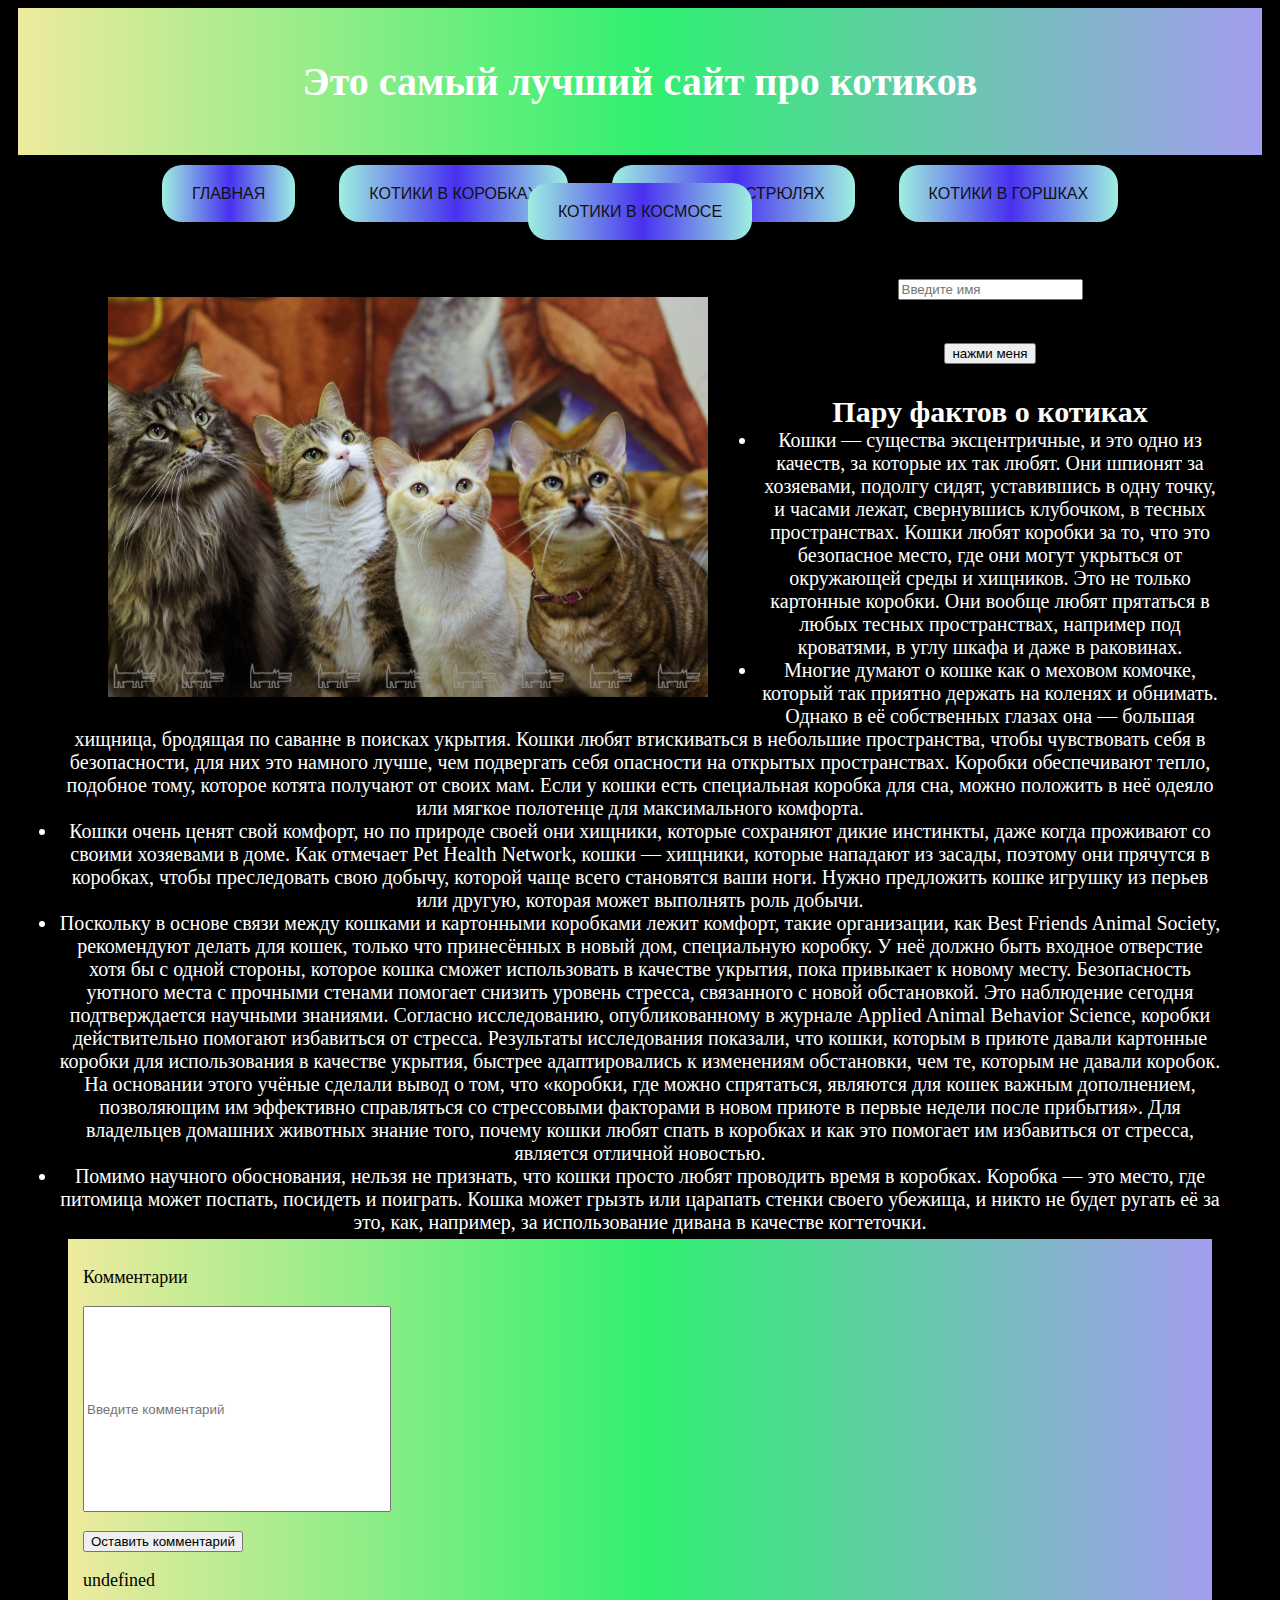
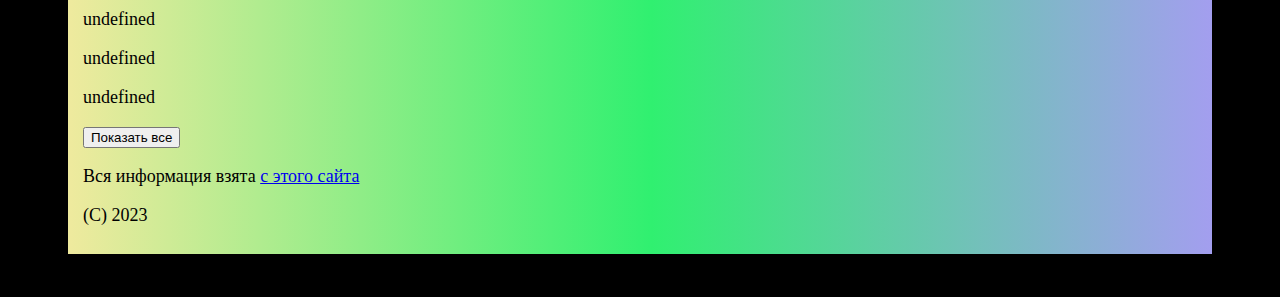
<file: index.html>
<!DOCTYPE html>
<html lang="en">
<head>
    <meta charset="UTF-8">
    <title>Котейки в коробках и прочем</title>
    <link rel="stylesheet" href="style.css">
    <script src="js/app.js" defer></script>
</head>
<body>
    <header>
        <h1 class="заголовок"><p>Это самый лучший сайт про котиков</p> </h1>
        <nav>
            <ul>
                <li >
                    <a href="index.html" class="menu"> Главная</a> 
                </li>
                <li >
                    <a href="cat_1.html" class="menu">Котики в коробках</a>
                </li>
                <li >
                    <a href="cat_3.html" class="menu">Котики в кастрюлях</a>
                </li>
                <li >
                    <a href="cat_2.html" class="menu">Котики в горшках</a>
                </li>
                <li >
                    <a href="cat_4.html" class="menu">Котики в космосе</a>
                </li>
            </ul>
        </nav>
    </header>
    <main>
            <img src="image/котикиСмотрят.jpg" alt="котики смотрят" width="600">
            <input type="text" id="name" value="" placeholder="Введите имя"> </input>
            <p>
                <button onclick="inputname();">нажми меня</button>
            </p>
             <strong> Пару фактов о котиках </strong>
                <li >
                    Кошки — существа эксцентричные, и это одно из качеств, за которые их так любят. Они шпионят за хозяевами, подолгу сидят, уставившись в одну точку, и часами лежат, свернувшись клубочком, в тесных пространствах. Кошки любят коробки за то, что это безопасное место, где они могут укрыться от окружающей среды и хищников. Это не только картонные коробки. Они вообще любят прятаться в любых тесных пространствах, например под кроватями, в углу шкафа и даже в раковинах.
                </li>
                <li >
                    Многие думают о кошке как о меховом комочке, который так приятно держать на коленях и обнимать. Однако в её собственных глазах она — большая хищница, бродящая по саванне в поисках укрытия. Кошки любят втискиваться в небольшие пространства, чтобы чувствовать себя в безопасности, для них это намного лучше, чем подвергать себя опасности на открытых пространствах. Коробки обеспечивают тепло, подобное тому, которое котята получают от своих мам. Если у кошки есть специальная коробка для сна, можно положить в неё одеяло или мягкое полотенце для максимального комфорта.
                </li>
                <li >
                    Кошки очень ценят свой комфорт, но по природе своей они хищники, которые сохраняют дикие инстинкты, даже когда проживают со своими хозяевами в доме. Как отмечает Pet Health Network, кошки — хищники, которые нападают из засады, поэтому они прячутся в коробках, чтобы преследовать свою добычу, которой чаще всего становятся ваши ноги. Нужно предложить кошке игрушку из перьев или другую, которая может выполнять роль добычи.
                </li>
                <li >
                    Поскольку в основе связи между кошками и картонными коробками лежит комфорт, такие организации, как Best Friends Animal Society, рекомендуют делать для кошек, только что принесённых в новый дом, специальную коробку. У неё должно быть входное отверстие хотя бы с одной стороны, которое кошка сможет использовать в качестве укрытия, пока привыкает к новому месту. Безопасность уютного места с прочными стенами помогает снизить уровень стресса, связанного с новой обстановкой.

Это наблюдение сегодня подтверждается научными знаниями. Согласно исследованию, опубликованному в журнале Applied Animal Behavior Science, коробки действительно помогают избавиться от стресса.

Результаты исследования показали, что кошки, которым в приюте давали картонные коробки для использования в качестве укрытия, быстрее адаптировались к изменениям обстановки, чем те, которым не давали коробок. На основании этого учёные сделали вывод о том, что «коробки, где можно спрятаться, являются для кошек важным дополнением, позволяющим им эффективно справляться со стрессовыми факторами в новом приюте в первые недели после прибытия». Для владельцев домашних животных знание того, почему кошки любят спать в коробках и как это помогает им избавиться от стресса, является отличной новостью.
                </li>
                <li >
                    Помимо научного обоснования, нельзя не признать, что кошки просто любят проводить время в коробках. Коробка — это место, где питомица может поспать, посидеть и поиграть. Кошка может грызть или царапать стенки своего убежища, и никто не будет ругать её за это, как, например, за использование дивана в качестве когтеточки.
                </li>
            
    <footer>
            <p>Комментарии</p>
            <input class="text" id="coment" value="" placeholder="Введите комментарий"> </input>
            <p>
                <button onclick="inputcom(); main();">Оставить комментарий</button>
            </p>
            <p id="result"></p>
            <p id="com1"></p>
            <p id="com2"></p>
            <p id="com3"></p>
            <p id="com4"></p>
            <p><button type="print" onclick="">Показать все</button></p>
        <p>Вся информация взята  <a href="https://www.hillspet.ru/cat-care/behavior-appearance/why-do-cats-like-cardboard-boxes#:~:text=%D0%9A%D0%BE%D1%88%D0%BA%D0%B8%20%D0%BB%D1%8E%D0%B1%D1%8F%D1%82%20%D0%BA%D0%BE%D1%80%D0%BE%D0%B1%D0%BA%D0%B8%20%D0%B7%D0%B0%20%D1%82%D0%BE,%D1%88%D0%BA%D0%B0%D1%84%D0%B0%20%D0%B8%20%D0%B4%D0%B0%D0%B6%D0%B5%20%D0%B2%20%D1%80%D0%B0%D0%BA%D0%BE%D0%B2%D0%B8%D0%BD%D0%B0%D1%85.">с этого сайта</a></p>
        <p>(C) 2023</p>
    </footer>
</body>
</html>
</file>
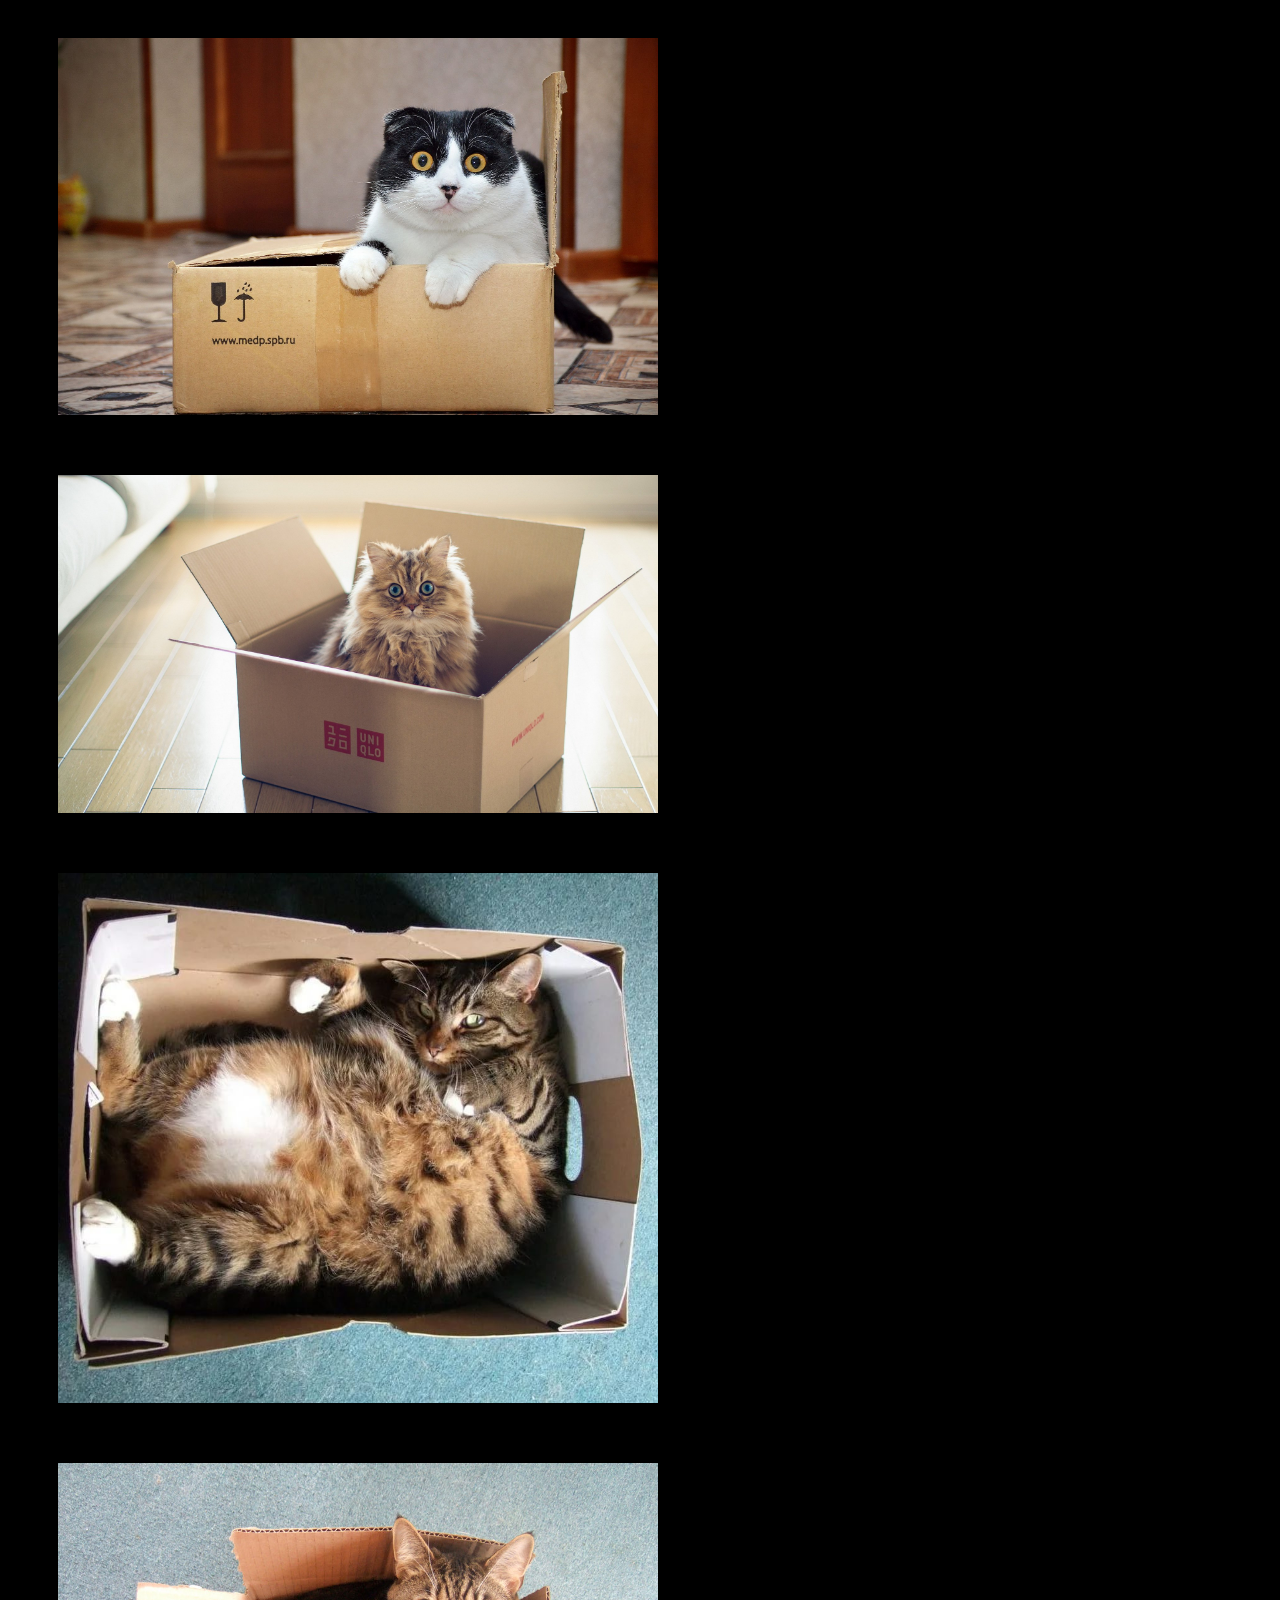
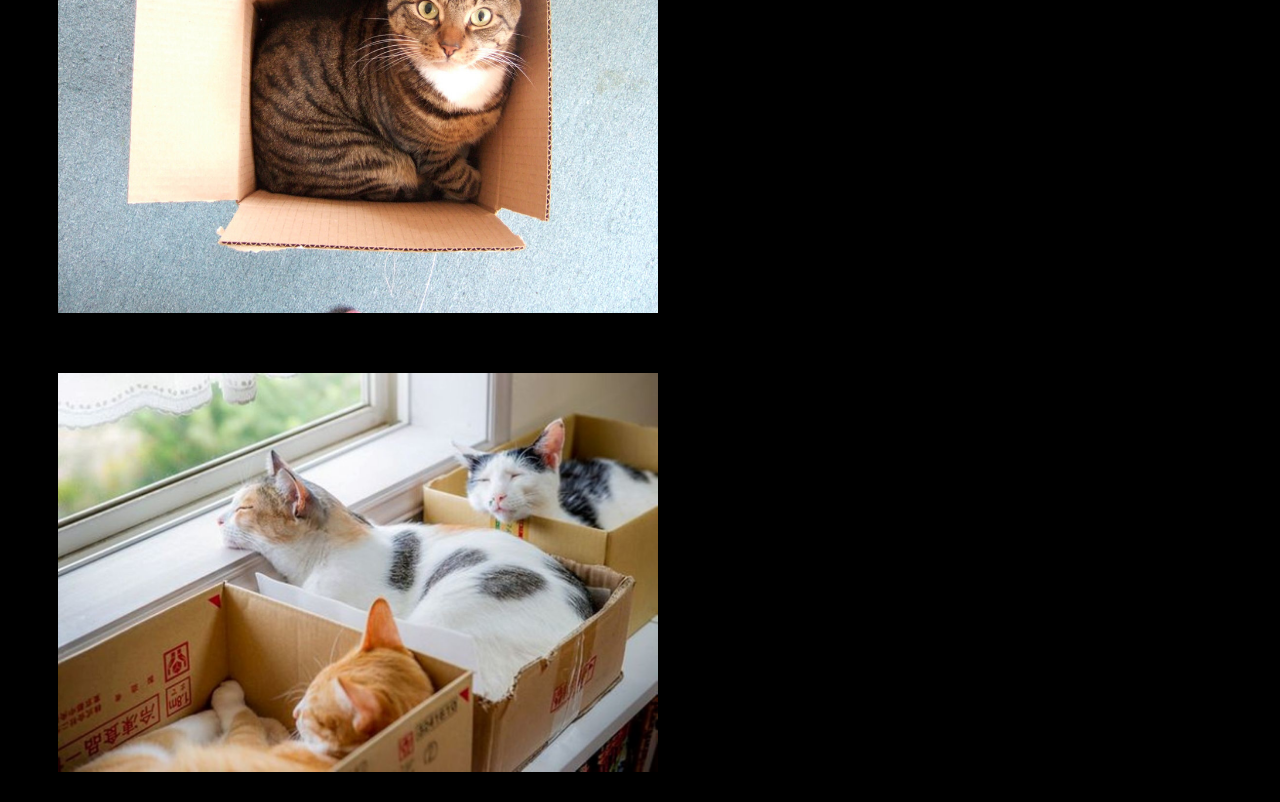
<file: cat_1.html>
<!DOCTYPE html>
<html lang="en">
<head>
    <meta charset="UTF-8">
    <title>Котики в коробке</title>
    <link rel="stylesheet" href="style.css">
</head>
<body>
    <img src="image/box1.jpg" alt="котики смотрят" width="600">
    <img src="image/box2.jpg" alt="котики смотрят" width="600">
    <img src="image/box3.jpeg" alt="котики смотрят" width="600">
    <img src="image/box4.jpeg" alt="котики смотрят" width="600">
    <img src="image/box5.jpg" alt="котики смотрят" width="600">
</body>
</html>
</file>
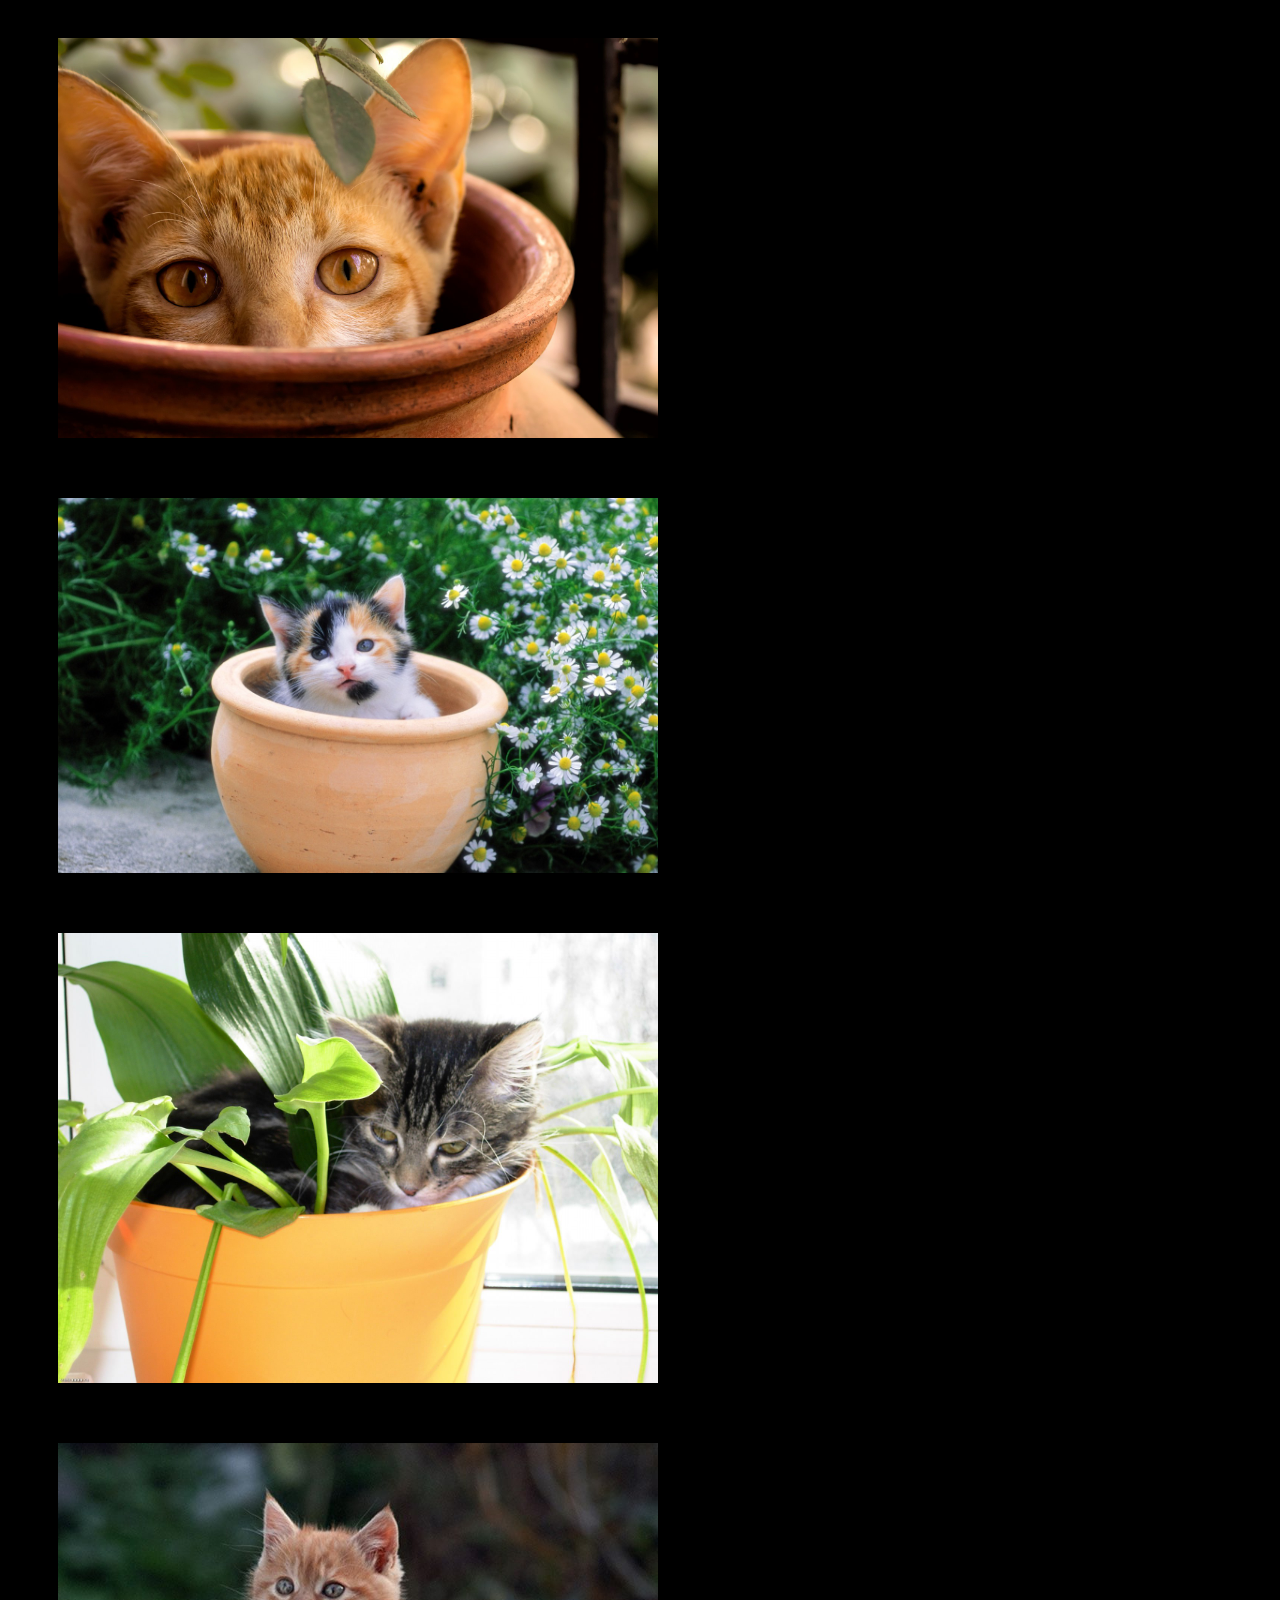
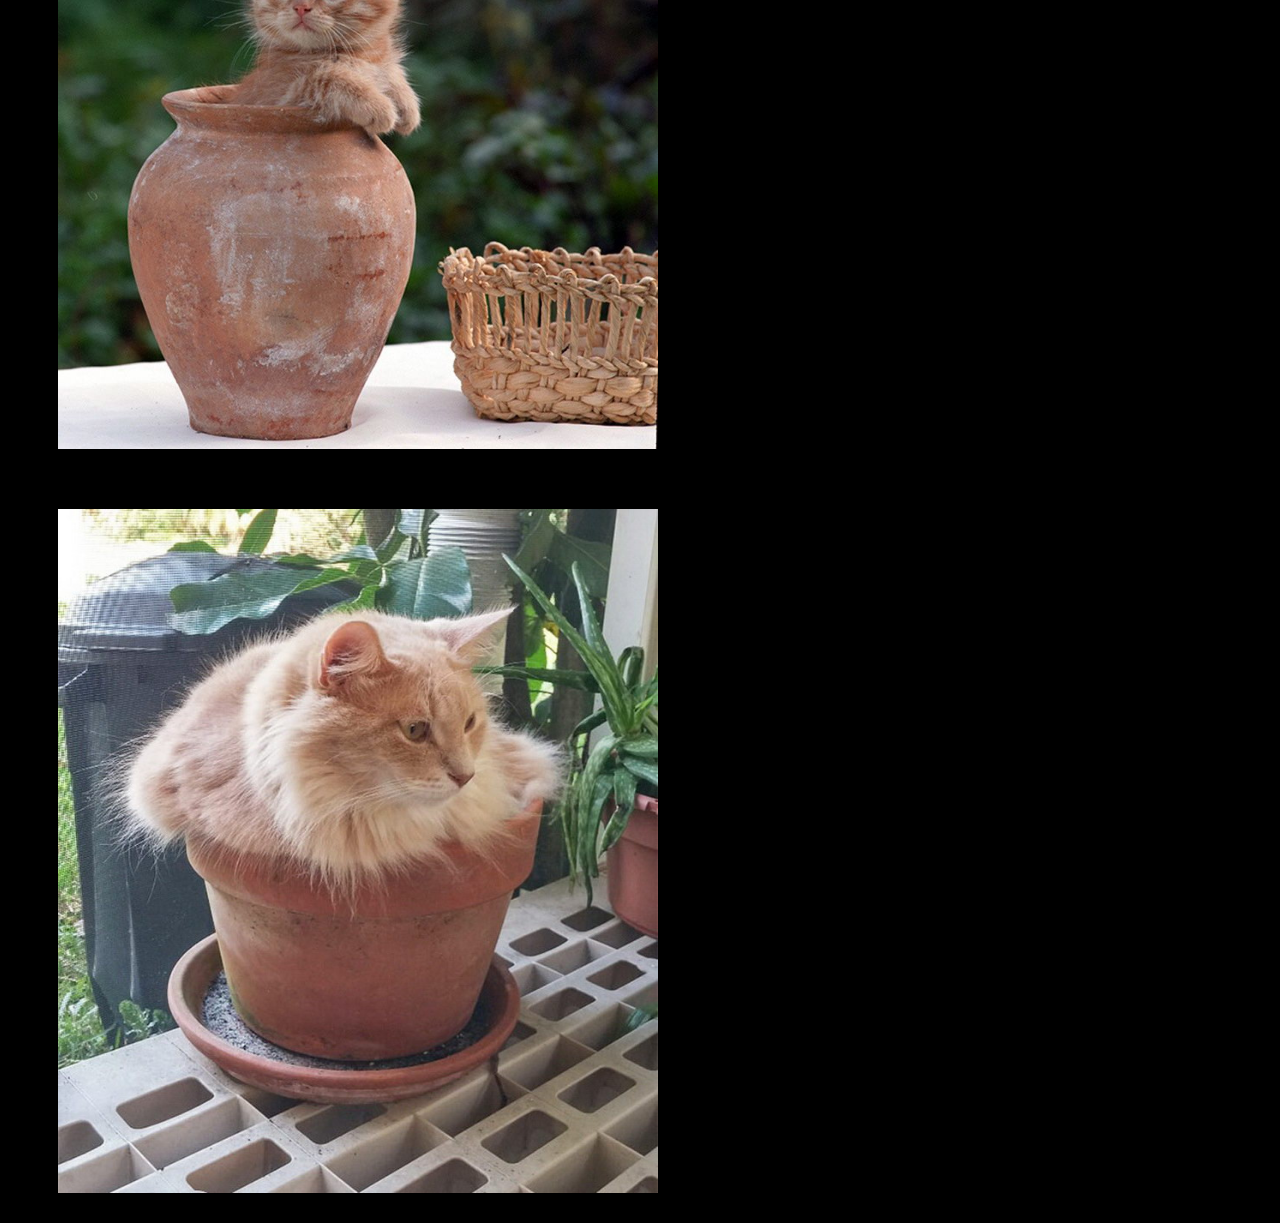
<file: cat_2.html>
<!DOCTYPE html>
<html lang="en">
<head>
    <meta charset="UTF-8">
    <title>Котики в горшке</title>
    <link rel="stylesheet" href="style.css">
</head>
<body>
    <img src="image/горшок1.jpg" alt="котики смотрят" width="600">
    <img src="image/горшок2.jpg" alt="котики смотрят" width="600">
    <img src="image/горшок3.jpg" alt="котики смотрят" width="600">
    <img src="image/горшок4.jpg" alt="котики смотрят" width="600">
    <img src="image/горшок5.jpg" alt="котики смотрят" width="600">
</body>
</html>
</file>
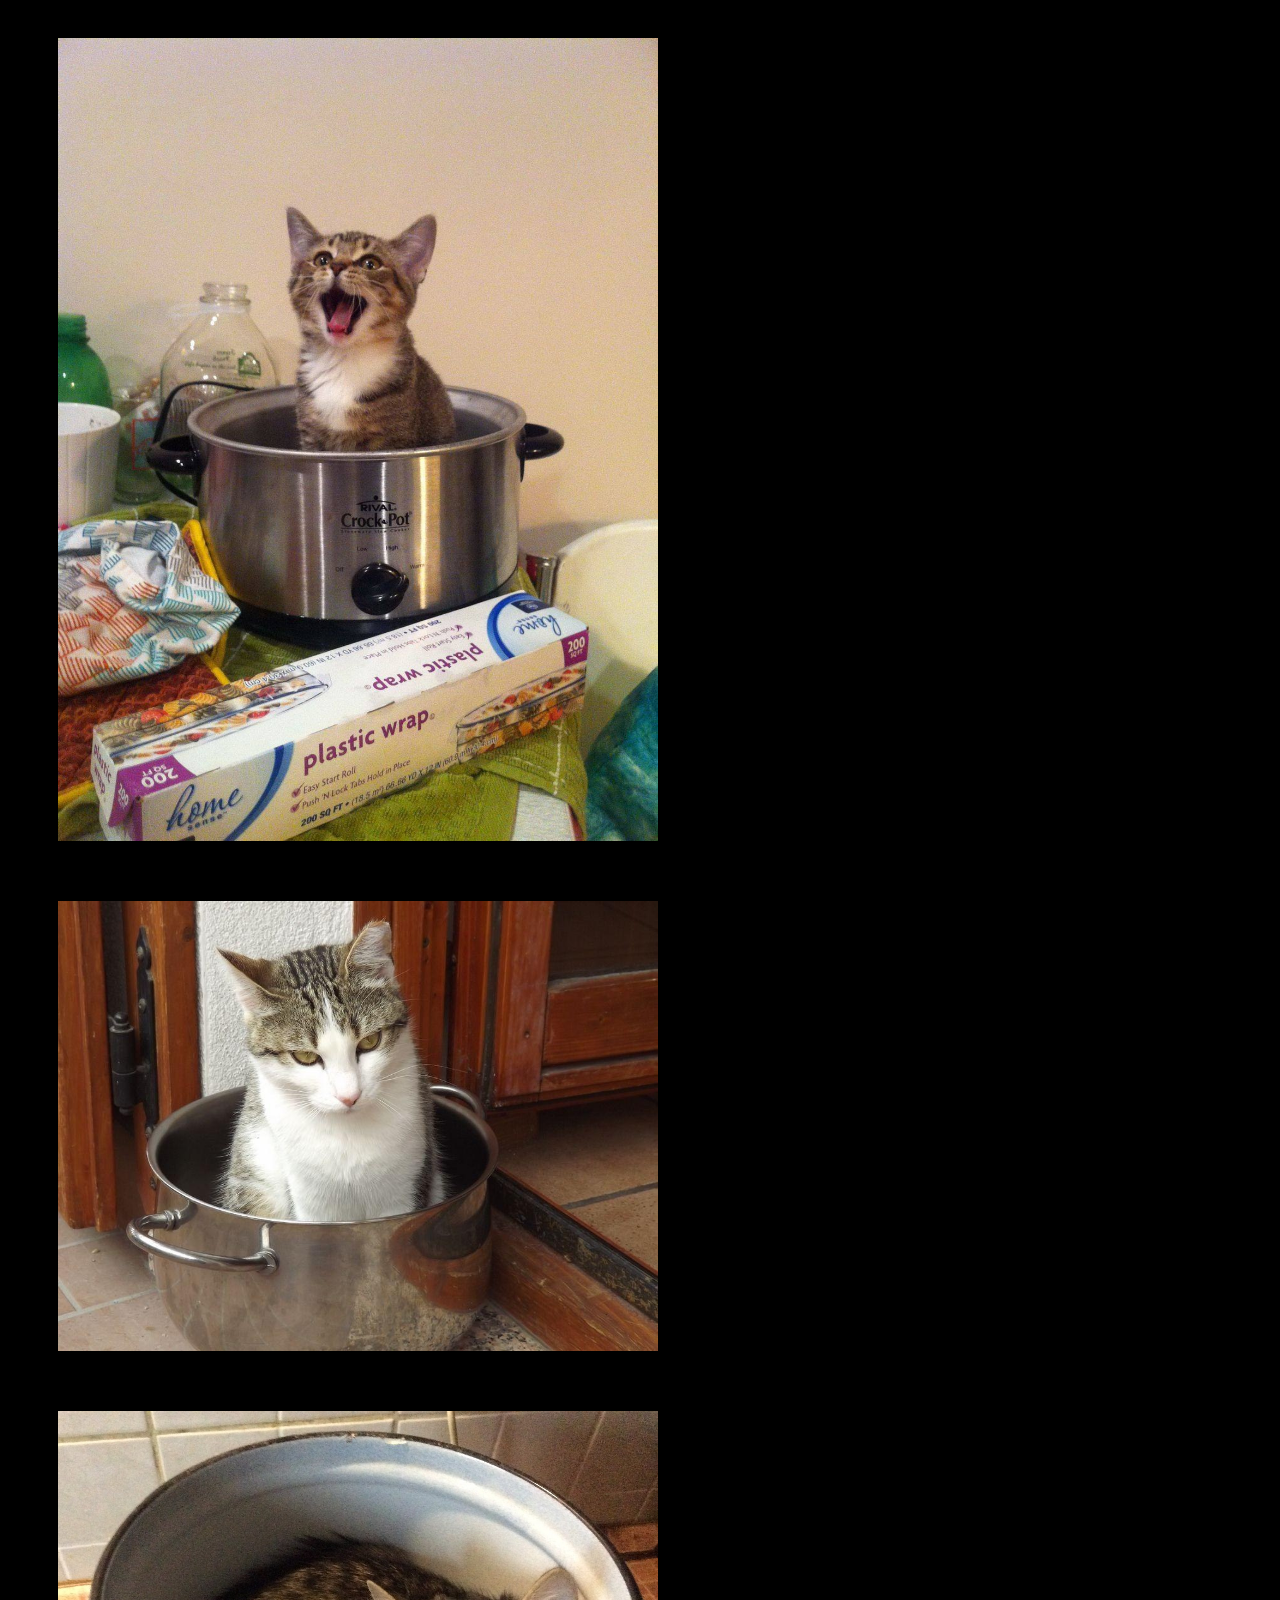
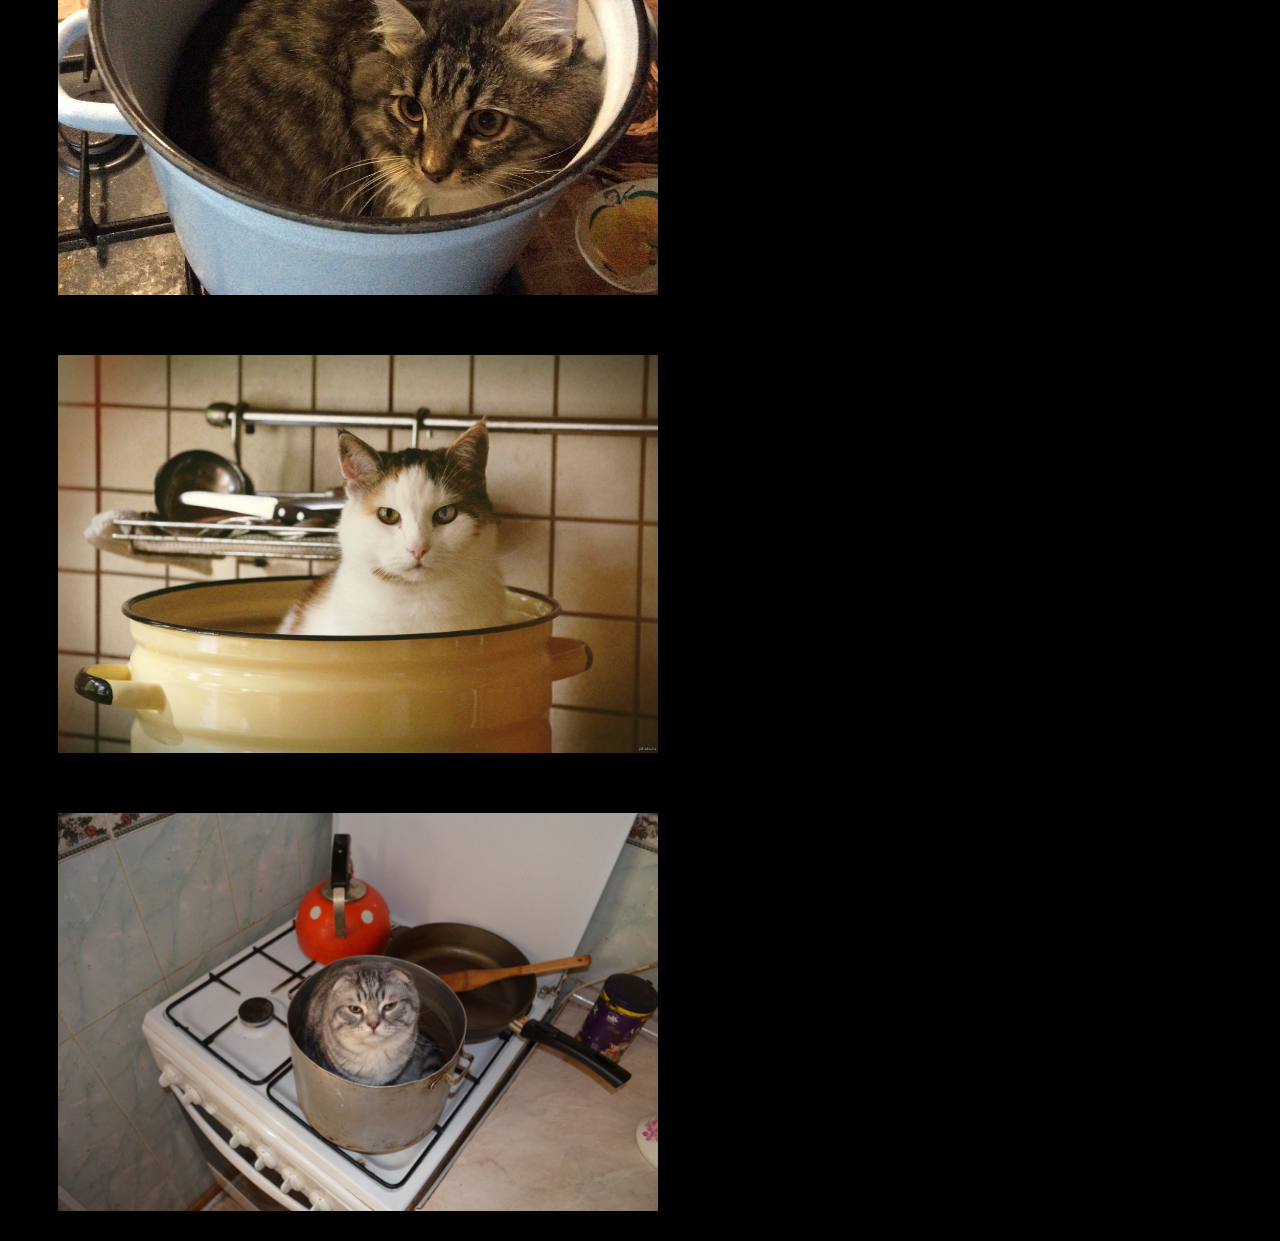
<file: cat_3.html>
<!DOCTYPE html>
<html lang="en">
<head>
    <meta charset="UTF-8">
    <title>Котики в кастрюлях</title>
    <link rel="stylesheet" href="style.css">
</head>
<body>
    <img src="image/кастрюля1.jpg" alt="котики смотрят" width="600">
    <img src="image/кастрюля2.jpg" alt="котики смотрят" width="600">
    <img src="image/кастрюля3.jpg" alt="котики смотрят" width="600">
    <img src="image/кастрюля4.jpg" alt="котики смотрят" width="600">
    <img src="image/кастрюля5.jpg" alt="котики смотрят" width="600">
</body>
</html>
</file>
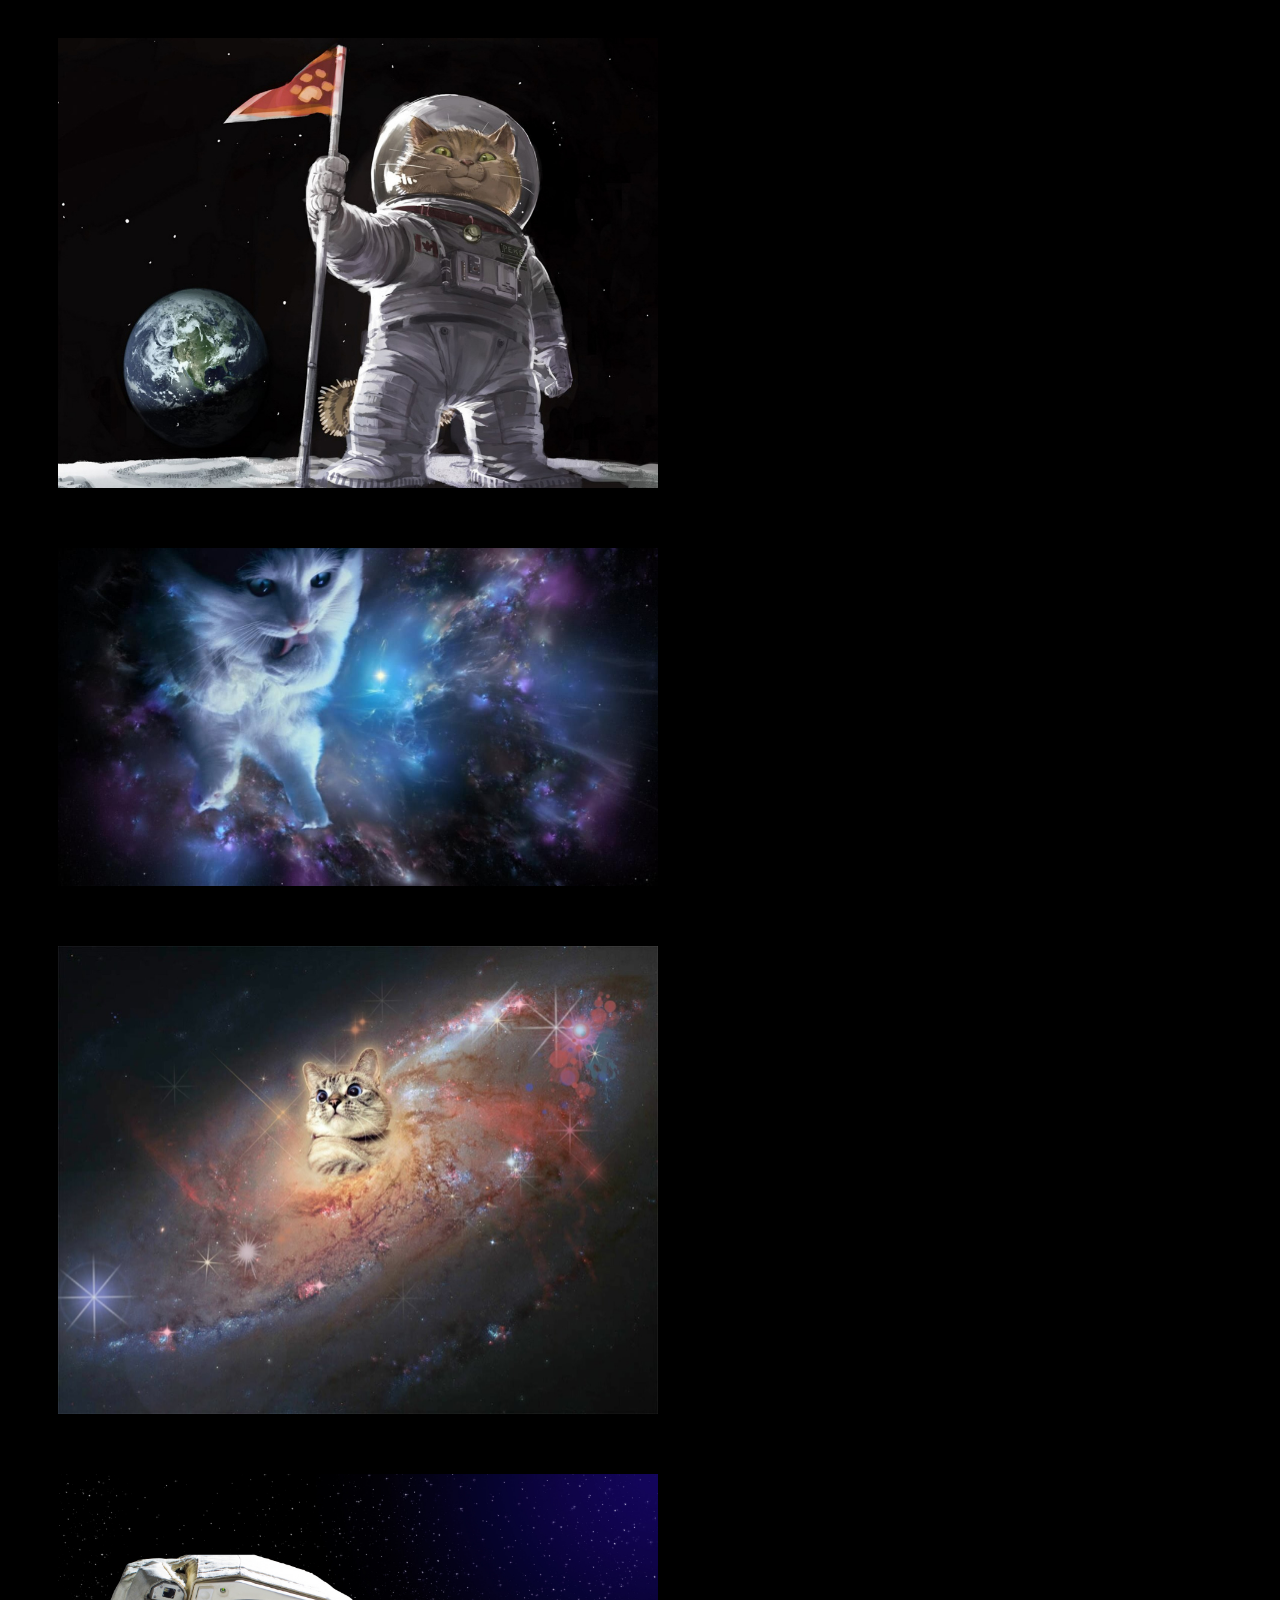
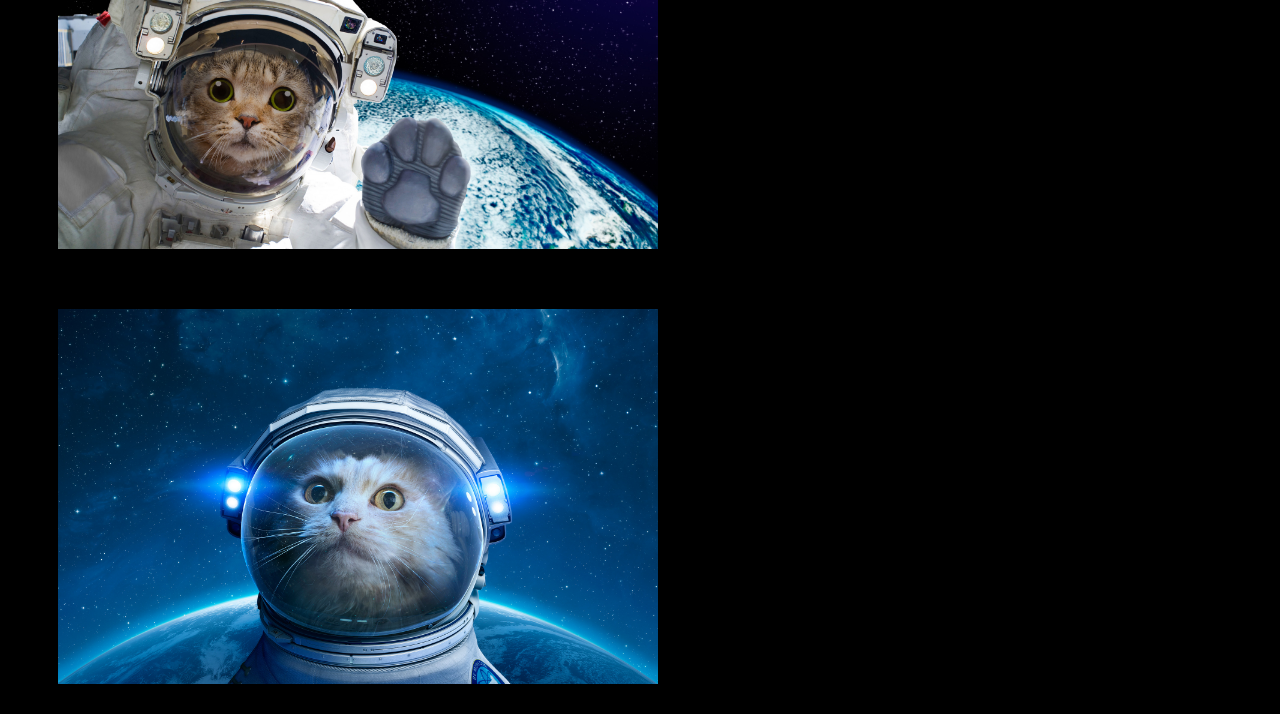
<file: cat_4.html>
<!DOCTYPE html>
<html lang="en">
<head>
    <meta charset="UTF-8">
    <title>Котики в космосе</title>
    <link rel="stylesheet" href="style.css">
</head>
<body>
    <img src="image/9909-1000x830.jpg" alt="котики смотрят" width="600">
    <img src="image/1622525530_34-phonoteka_org-p-kosmicheskii-kot-art-krasivo-34.jpg" alt="котики смотрят" width="600">
    <img src="image/1656464708_55-kartinkin-net-p-yenot-v-kosmose-art-krasivo-66.jpg" alt="котики смотрят" width="600">
    <img src="image/kot-kosmonavt-kosmos.jpg" alt="котики смотрят" width="600">
    <img src="image/O-Be-More-Dog-3.jpg" alt="котики смотрят" width="600">
</body>
</html>
</file>
<file: style.css>
body {
    background-color: rgb(0, 0, 0);
}
header h1 {
    background-image: linear-gradient(to right, #efea9e 0%, #30f070 51%, #a39eef 100%);
    padding: 10px 15px;
    margin: 5px 10px;
    text-align: center;
    color: rgb(255, 255, 255);
    font-size: 40px;
    margin-bottom: 30px;
}
header ul {

    list-style-type: none;
    padding-inline-start: 0;
    text-align: center;
}

header li {
    display: inline-block;
    margin: auto;
}
.menu{
    text-decoration: none;    
    color: rgb(17, 17, 17);
    padding: 20px 30px;
    margin: 10px 20px;
    border-radius: 20px;
    font-family: 'Lucida Sans', 'Lucida Sans Regular', 'Lucida Grande', 'Lucida Sans Unicode', Geneva, Verdana, sans-serif;
    text-transform: uppercase;
    background-image: linear-gradient(to right, #9EEFE1 0%, #4830F0 51%, #9EEFE1 100%);
}


main {
    color: rgb(255, 255, 255);
    display: inline-block;
    padding: 20px 30px;
    margin: 10px 20px;
    text-align: center;
    font-size: 30px;
}

img {
    float: left;
    padding: 20px 30px;
    margin: 10px 20px;
}

main li {
    font-size: 20px;  
}
footer {
    color: black;
    font-size: 18px;
    text-align: left;
    background-image: linear-gradient(to right, #efea9e 0%, #30f070 51%, #a39eef 100%);
    padding: 10px 15px;
    margin: 5px 10px;
}
.text {
    height: 200px;
    width: 300px;
 }
</file>
